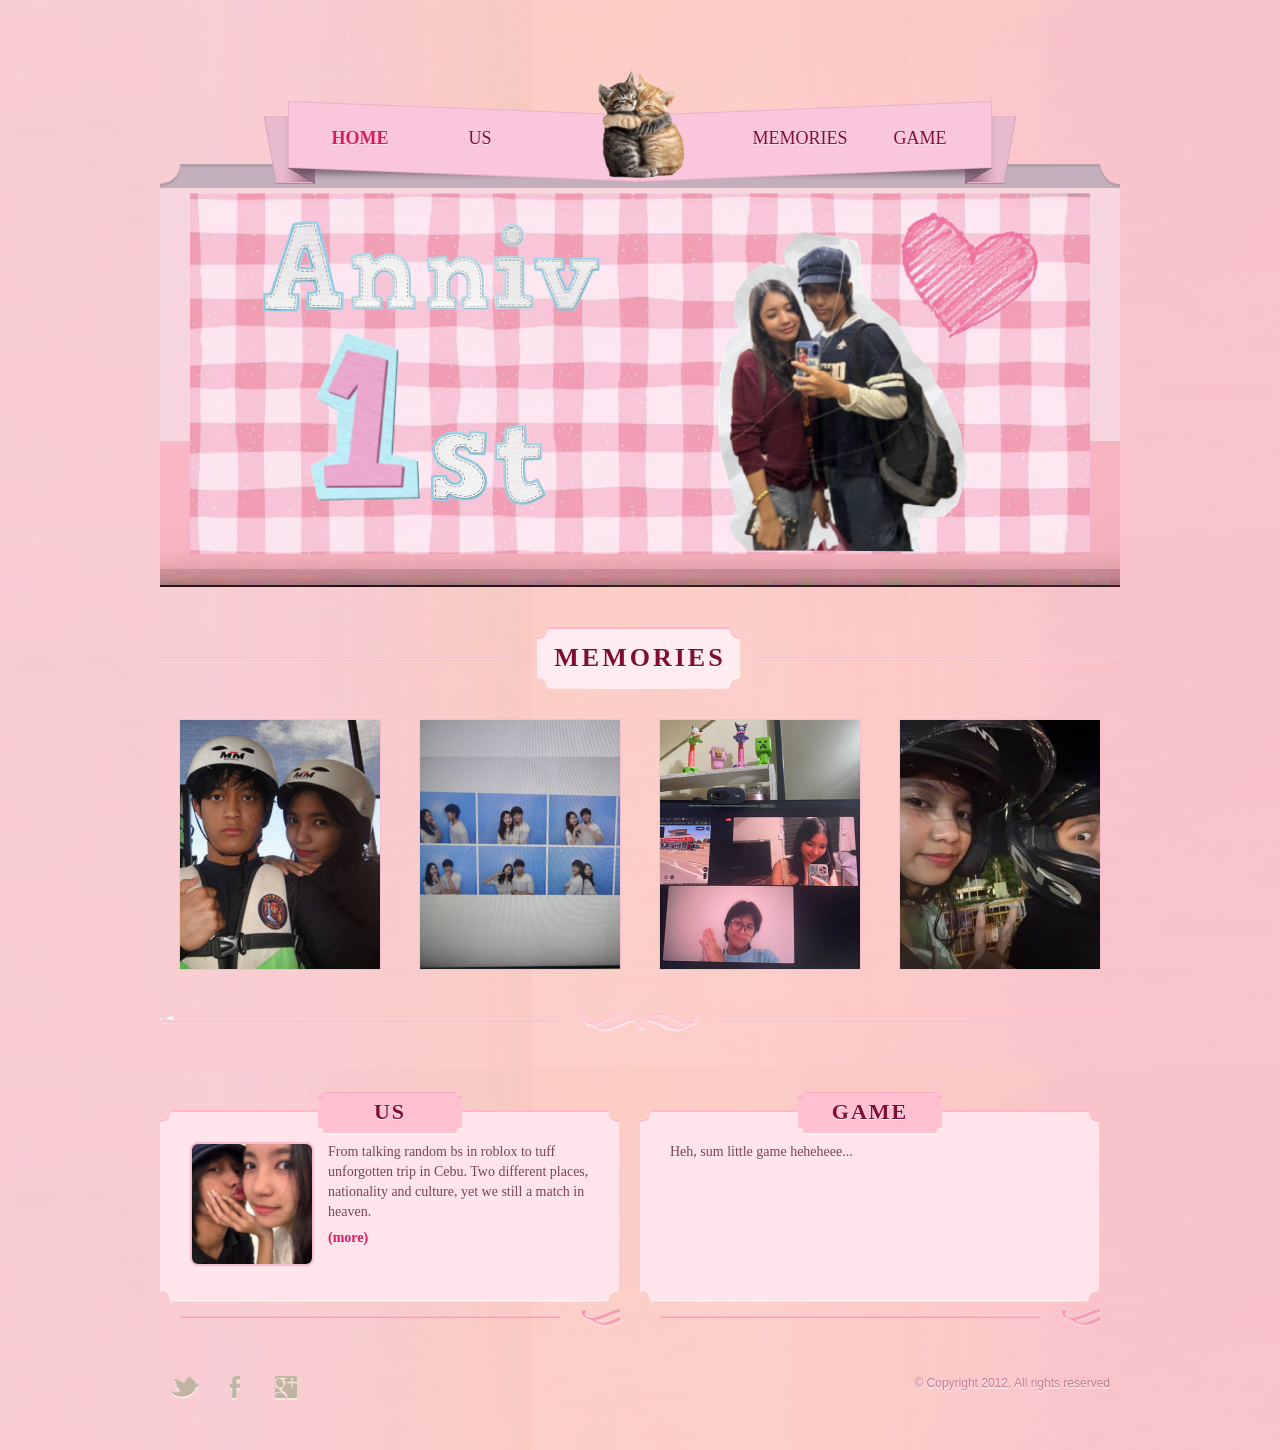
<file: index.html>
<!DOCTYPE HTML>
<!-- Website Template by freewebsitetemplates.com -->
<html>
<head>
	<meta charset="UTF-8">
	<title>1st Anniversary Website</title>
	<link rel="stylesheet" href="css/style.css" type="text/css">
</head>
<body>
	<div id="page">
		<div id="header">
			<a href="index.html" class="logo"><img src="images/logo.png" alt="Love Logo"></a>
			<div class="navigation">
				<ul class="primary">
					<li class="selected">
						<a href="index.html">home</a>
					</li>
					<li>
						<a href="about.html">us</a>
					</li>
				</ul>
				<ul class="secondary">
					<li>
						<a href="books.html">memories</a>
					</li>
					<li>
						<a href="blog.html">game</a>
					</li>
				</ul>
			</div>
		</div>
		<div id="body">
			<div class="header">
				<img src="images/love-story-moments.jpg" alt="1st Anniversary Banner">
			</div>
			<div class="body">
				<h2><a href="books.html">memories</a></h2>
				<ul>
					<li>
						<a href="books.html"><img src="images/happy-days.jpg" alt="Love Letter"></a>
					</li>
					<li>
						<a href="books.html"><img src="images/tourist.jpg" alt="Mini Game"></a>
					</li>
					<li>
						<a href="books.html"><img src="images/out-fairytale.jpg" alt="Gallery"></a>
					</li>
					<li>
						<a href="books.html"><img src="images/philip.jpg" alt="Reasons Why"></a>
					</li>
				</ul>
			</div>
			<div class="footer">
				<div>
					<h3><a href="about.html">us</a></h3>
					<img src="images/girl.jpg" alt="">
					<p>
						From talking random bs in roblox to tuff unforgotten trip in Cebu. Two different places, nationality and culture, yet we still a match in heaven.<a href="about.html" class="more">(more)</a>
					</p>
				</div>
				<div>
					<h3><a href="blog.html">game</a></h3>
					<p>
						Heh, sum little game heheheee...
					</p>
				</div>
			</div>
		</div>
		<div id="footer">
			<ul>
				<li class="twitter">
					<a href="http://freewebsitetemplates.com/go/twitter/">twitter</a>
				</li>
				<li class="facebook">
					<a href="http://freewebsitetemplates.com/go/facebook/">facebook</a>
				</li>
				<li class="googleplus">
					<a href="http://freewebsitetemplates.com/go/googleplus/">googleplus</a>
				</li>
			</ul>
			<p>
				&copy; Copyright 2012. All rights reserved
			</p>
		</div>
	</div>
</body>
</html>
</file>
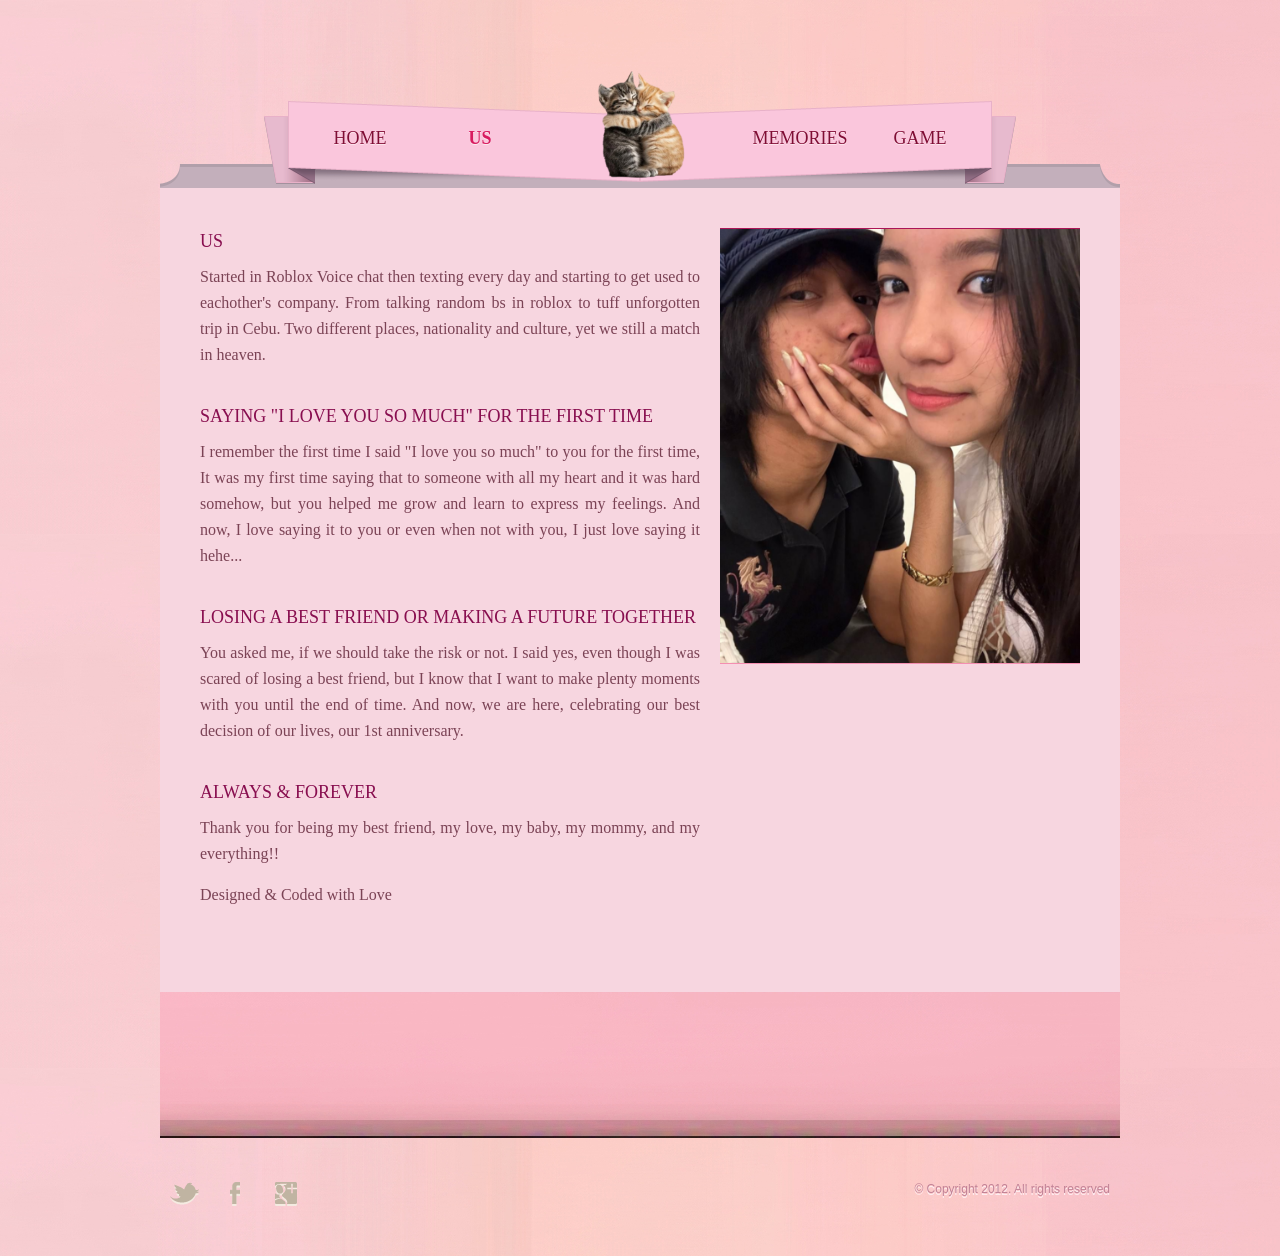
<file: about.html>
<!DOCTYPE HTML>
<!-- Website Template by freewebsitetemplates.com -->
<html>
<head>
	<meta charset="UTF-8">
	<title>Us - 1st Anniversary Website</title>
	<link rel="stylesheet" href="css/style.css" type="text/css">
</head>
<body>
	<div id="page">
		<div id="header">
			<a href="index.html" class="logo"><img src="images/logo.png" alt="Love Logo"></a>
			<div class="navigation">
				<ul class="primary">
					<li>
						<a href="index.html">home</a>
					</li>
					<li class="selected">
						<a href="about.html">us</a>
					</li>
				</ul>
				<ul class="secondary">
					<li>
						<a href="books.html">memories</a>
					</li>
					<li>
						<a href="blog.html">game</a>
					</li>
				</ul>
			</div>
		</div>
		<div id="body">
			<div class="content">
				<div class="main-text">
					<h3>US</h3>
					<p>
						Started in Roblox Voice chat then texting every day and starting to get used to eachother's company. From talking random bs in roblox to tuff unforgotten trip in Cebu. Two different places, nationality and culture, yet we still a match in heaven. 
					</p>
					<h3>Saying "I love you so much" for the First Time</h3>
					<p>
						I remember the first time I said "I love you so much" to you for the first time, It was my first time saying that to someone with all my heart and it was hard somehow, but you helped me grow and learn to express my feelings. And now, I love saying it to you or even when not with you, I just love saying it hehe...
					</p>
					<h3>Losing a Best Friend or Making a Future Together</h3>
					<p>
						You asked me, if we should take the risk or not. I said yes, even though I was scared of losing a best friend, but I know that I want to make plenty moments with you until the end of time. And now, we are here, celebrating our best decision of our lives, our 1st anniversary.
					</p>
					<h3>Always & Forever</h3>
					<p>
						Thank you for being my best friend, my love, my baby, my mommy, and my everything!!
					</p>
					<p>
						Designed & Coded with Love
					</p>
				</div>
				<div class="aside">
					<img src="images/woman.jpg" alt="Us Photo">
				</div>
			</div>
		</div>
		<div id="footer">
			<ul>
				<li class="twitter">
					<a href="http://freewebsitetemplates.com/go/twitter/">twitter</a>
				</li>
				<li class="facebook">
					<a href="http://freewebsitetemplates.com/go/facebook/">facebook</a>
				</li>
				<li class="googleplus">
					<a href="http://freewebsitetemplates.com/go/googleplus/">googleplus</a>
				</li>
			</ul>
			<p>
				&copy; Copyright 2012. All rights reserved
			</p>
		</div>
	</div>
</body>
</html>
</file>
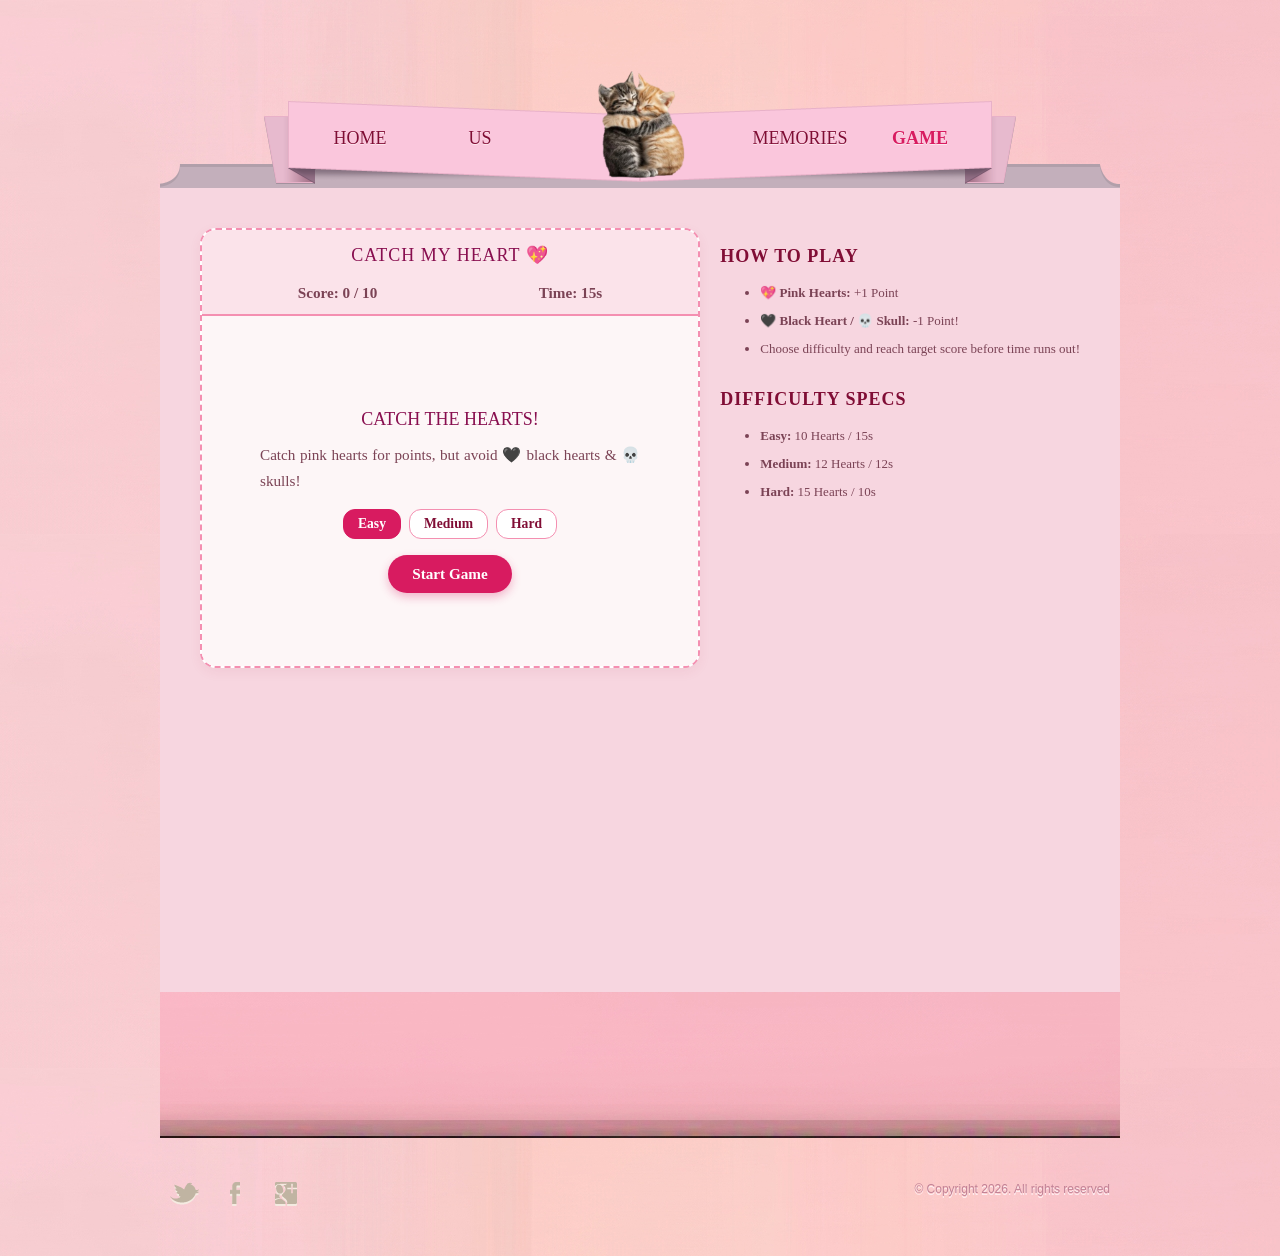
<file: blog.html>
<!DOCTYPE HTML>
<!-- Website Template by freewebsitetemplates.com -->
<html>
<head>
	<meta charset="UTF-8">
	<title>Mini Game - Our Anniversary Website</title>
	<link rel="stylesheet" href="css/style.css" type="text/css">
	<style>
		/* Game Section Container Styling */
		.game-card {
			position: relative;
			width: 100%;
			max-width: 520px;
			height: 440px;
			margin: 0 auto;
			background: #ffffff;
			border: 2px dashed #f48fb1;
			border-radius: 16px;
			overflow: hidden;
			font-family: Georgia, serif;
			box-sizing: border-box;
			user-select: none;
			box-shadow: 0 4px 12px rgba(184, 59, 94, 0.08);
		}

		.game-header {
			padding: 12px 15px;
			text-align: center;
			background-color: #fbe3ea;
			border-bottom: 2px solid #f48fb1;
		}

		.game-title {
			margin: 0;
			color: #800d35;
			font-size: 1.2rem;
			font-weight: bold;
			letter-spacing: 1px;
			text-transform: uppercase;
		}

		.game-stats {
			display: flex;
			justify-content: space-around;
			margin-top: 6px;
			color: #7b4355;
			font-size: 0.95rem;
			font-weight: bold;
		}

		.game-arena {
			position: relative;
			width: 100%;
			height: calc(100% - 70px);
			cursor: pointer;
			background-color: #fff8f9;
			overflow: hidden;
			transition: background-color 0.2s ease;
		}

		.game-arena.penalty-flash {
			background-color: #ffcdd2;
		}

		/* Overlay Screen for Start / Win / Retry */
		.game-overlay {
			position: absolute;
			top: 0;
			left: 0;
			width: 100%;
			height: 100%;
			background: rgba(253, 246, 247, 0.95);
			display: flex;
			flex-direction: column;
			align-items: center;
			justify-content: center;
			z-index: 10;
			text-align: center;
			padding: 20px;
			box-sizing: border-box;
		}

		.game-overlay h3 {
			margin: 0 0 8px 0;
			color: #800d35;
			font-size: 1.4rem;
			font-family: Georgia, serif;
		}

		.game-overlay p {
			margin: 0 0 14px 0;
			color: #7b4355;
			font-size: 0.95rem;
			line-height: 1.4;
			max-width: 380px;
		}

		/* Difficulty Buttons */
		.difficulty-container {
			display: flex;
			gap: 8px;
			margin-bottom: 16px;
		}

		.diff-btn {
			background: #ffffff;
			border: 1px solid #f48fb1;
			color: #800d35;
			padding: 6px 14px;
			border-radius: 12px;
			cursor: pointer;
			font-size: 0.85rem;
			font-family: Georgia, serif;
			font-weight: bold;
			transition: all 0.2s ease;
		}

		.diff-btn.active, .diff-btn:hover {
			background: #d81b60;
			color: #ffffff;
			border-color: #d81b60;
		}

		.start-btn {
			background: #d81b60;
			color: #fff;
			border: none;
			padding: 10px 24px;
			font-size: 0.95rem;
			border-radius: 20px;
			cursor: pointer;
			font-weight: bold;
			font-family: Georgia, serif;
			transition: background 0.2s ease, transform 0.1s ease;
			box-shadow: 0 4px 10px rgba(216, 27, 96, 0.3);
		}

		.start-btn:hover {
			background: #ad1457;
			transform: scale(1.04);
		}

		/* Floating Elements */
		.floating-item {
			position: absolute;
			font-size: 2rem;
			line-height: 1;
			cursor: pointer;
			z-index: 5;
		}

		@keyframes floatUp {
			0% {
				transform: translateY(370px) scale(0.8) rotate(0deg);
				opacity: 1;
			}
			100% {
				transform: translateY(-50px) scale(1.1) rotate(20deg);
				opacity: 0.85;
			}
		}

		/* Sidebar Custom Styling */
		#body .sidebar h3 {
			color: #800d35;
			font-family: "Times New Roman", Times, serif;
			font-size: 18px;
			text-transform: uppercase;
			letter-spacing: 1px;
			margin-bottom: 12px;
		}

		#body .sidebar ul li {
			color: #7b4355;
			font-size: 13px;
			line-height: 20px;
			margin-bottom: 8px;
		}
	</style>
</head>
<body>
	<div id="page">
		<div id="header">
			<a href="index.html" class="logo"><img src="images/logo.png" alt="Logo"></a>
			<div class="navigation">
				<ul class="primary">
					<li>
						<a href="index.html">home</a>
					</li>
					<li>
						<a href="about.html">us</a>
					</li>
				</ul>
				<ul class="secondary">
					<li>
						<a href="books.html">memories</a>
					</li>
					<li class="selected">
						<a href="blog.html">game</a>
					</li>
				</ul>
			</div>
		</div>
		<div id="body">
			<div class="content">
				<div class="main-text">
					<!-- CATCH MY HEART INTERACTIVE GAME CONTAINER -->
					<div class="game-card">
						<div class="game-header">
							<h3 class="game-title">Catch My Heart 💖</h3>
							<div class="game-stats">
								<span>Score: <span id="score-text">0</span> / <span id="target-text">10</span></span>
								<span>Time: <span id="timer-text">15</span>s</span>
							</div>
						</div>

						<div class="game-arena" id="game-arena">
							<!-- Overlay Screen for Start / Win / Retry -->
							<div class="game-overlay" id="game-overlay">
								<h3 id="overlay-title">Catch The Hearts!</h3>
								<p id="overlay-desc">Catch pink hearts for points, but avoid 🖤 black hearts & 💀 skulls!</p>
								
								<div class="difficulty-container">
									<button class="diff-btn active" onclick="setDifficulty('easy')">Easy</button>
									<button class="diff-btn" onclick="setDifficulty('medium')">Medium</button>
									<button class="diff-btn" onclick="setDifficulty('hard')">Hard</button>
								</div>

								<button class="start-btn" id="start-btn" onclick="startGame()">Start Game</button>
							</div>
						</div>
					</div>
				</div>

				<!-- RIGHT SIDEBAR PANEL -->
				<div class="sidebar">
					<h3>How to Play</h3>
					<ul>
						<li>💖 <b>Pink Hearts:</b> +1 Point</li>
						<li>🖤 <b>Black Heart / 💀 Skull:</b> -1 Point!</li>
						<li>Choose difficulty and reach target score before time runs out!</li>
					</ul>
					
					<h3 style="margin-top: 30px;">Difficulty Specs</h3>
					<ul>
						<li><b>Easy:</b> 10 Hearts / 15s</li>
						<li><b>Medium:</b> 12 Hearts / 12s</li>
						<li><b>Hard:</b> 15 Hearts / 10s</li>
					</ul>
				</div>
			</div>
		</div>
		<div id="footer">
			<ul>
				<li class="twitter">
					<a href="http://freewebsitetemplates.com/go/twitter/">twitter</a>
				</li>
				<li class="facebook">
					<a href="http://freewebsitetemplates.com/go/facebook/">facebook</a>
				</li>
				<li class="googleplus">
					<a href="http://freewebsitetemplates.com/go/googleplus/">googleplus</a>
				</li>
			</ul>
			<p>
				&copy; Copyright 2026. All rights reserved
			</p>
		</div>
	</div>

	<!-- GAME LOGIC SCRIPT -->
	<script>
		let score = 0;
		let timeLeft = 15;
		let targetScore = 10;
		let gameInterval = null;
		let spawnInterval = null;
		let isPlaying = false;
		let currentDiff = 'easy';

		// Difficulty Configurations
		const config = {
			easy:   { time: 15, target: 10, speed: 3.5, spawnRate: 600, fakeChance: 0.2 },
			medium: { time: 12, target: 12, speed: 2.8, spawnRate: 500, fakeChance: 0.35 },
			hard:   { time: 10, target: 15, speed: 2.2, spawnRate: 400, fakeChance: 0.5 }
		};

		const arena = document.getElementById('game-arena');
		const overlay = document.getElementById('game-overlay');
		const overlayTitle = document.getElementById('overlay-title');
		const overlayDesc = document.getElementById('overlay-desc');
		const startBtn = document.getElementById('start-btn');
		const scoreText = document.getElementById('score-text');
		const targetText = document.getElementById('target-text');
		const timerText = document.getElementById('timer-text');

		function setDifficulty(diff) {
			currentDiff = diff;
			document.querySelectorAll('.diff-btn').forEach(btn => btn.classList.remove('active'));
			event.target.classList.add('active');

			const c = config[diff];
			targetText.innerText = c.target;
			timerText.innerText = c.time;
		}

		function startGame() {
			const c = config[currentDiff];
			score = 0;
			timeLeft = c.time;
			targetScore = c.target;
			isPlaying = true;

			scoreText.innerText = score;
			targetText.innerText = targetScore;
			timerText.innerText = timeLeft;

			overlay.style.display = 'none';

			// Clear existing floating items
			document.querySelectorAll('.floating-item').forEach(h => h.remove());

			// Timer Countdown
			gameInterval = setInterval(() => {
				timeLeft--;
				timerText.innerText = timeLeft;

				if (timeLeft <= 0) {
					endGame(false);
				}
			}, 1000);

			// Spawn Loop
			spawnInterval = setInterval(spawnItem, c.spawnRate);
		}

		function spawnItem() {
			if (!isPlaying) return;

			const c = config[currentDiff];
			const item = document.createElement('div');
			item.classList.add('floating-item');
			
			// Decide if Good Heart or Fake/Penalty Item
			const isFake = Math.random() < c.fakeChance;
			if (isFake) {
				const fakes = ['🖤', '💀', '💔'];
				item.innerText = fakes[Math.floor(Math.random() * fakes.length)];
				item.dataset.type = 'fake';
			} else {
				const hearts = ['💖', '💕', '💗', '❤️', '🌸'];
				item.innerText = hearts[Math.floor(Math.random() * hearts.length)];
				item.dataset.type = 'good';
			}

			// Animation Speed & Position
			item.style.animation = `floatUp ${c.speed}s linear forwards`;
			const arenaWidth = arena.clientWidth - 40;
			const randomX = Math.max(10, Math.floor(Math.random() * arenaWidth));
			item.style.left = randomX + 'px';

			// Click / Tap Handler
			item.addEventListener('mousedown', (e) => handleItemClick(e, item));
			item.addEventListener('touchstart', (e) => {
				e.preventDefault();
				handleItemClick(e, item);
			});

			arena.appendChild(item);

			// Auto remove
			setTimeout(() => {
				if (item.parentNode) {
					item.remove();
				}
			}, c.speed * 1000);
		}

		function handleItemClick(e, item) {
			if (!isPlaying) return;

			const isFake = item.dataset.type === 'fake';

			if (isFake) {
				score = Math.max(0, score - 1); // Deduct point (min 0)
				
				// Red Flash Effect on Penalty
				arena.classList.add('penalty-flash');
				setTimeout(() => arena.classList.remove('penalty-flash'), 200);
			} else {
				score++;
			}

			scoreText.innerText = score;

			// Visual Feedback
			item.style.transform = isFake ? 'scale(1.5) rotate(180deg)' : 'scale(1.5)';
			item.style.opacity = '0';
			item.style.transition = 'transform 0.15s ease, opacity 0.15s ease';

			setTimeout(() => item.remove(), 150);

			// Check Win Condition
			if (score >= targetScore) {
				endGame(true);
			}
		}

		function endGame(isWin) {
			isPlaying = false;
			clearInterval(gameInterval);
			clearInterval(spawnInterval);

			document.querySelectorAll('.floating-item').forEach(h => h.remove());
			overlay.style.display = 'flex';

			if (isWin) {
				overlayTitle.innerText = "YOU CAUGHT MY HEART! 🎉";
				overlayDesc.innerText = `Awesome job on ${currentDiff.toUpperCase()} mode! You caught all ${targetScore} hearts! Happy 1st Anniversary! ❤️`;
				startBtn.innerText = "Play Again";
			} else {
				overlayTitle.innerText = "Time's Up! ⏰";
				overlayDesc.innerText = `You scored ${score}/${targetScore} on ${currentDiff.toUpperCase()} mode. Avoid those black hearts and try again!`;
				startBtn.innerText = "Try Again";
			}
		}
	</script>
</body>
</html>
</file>
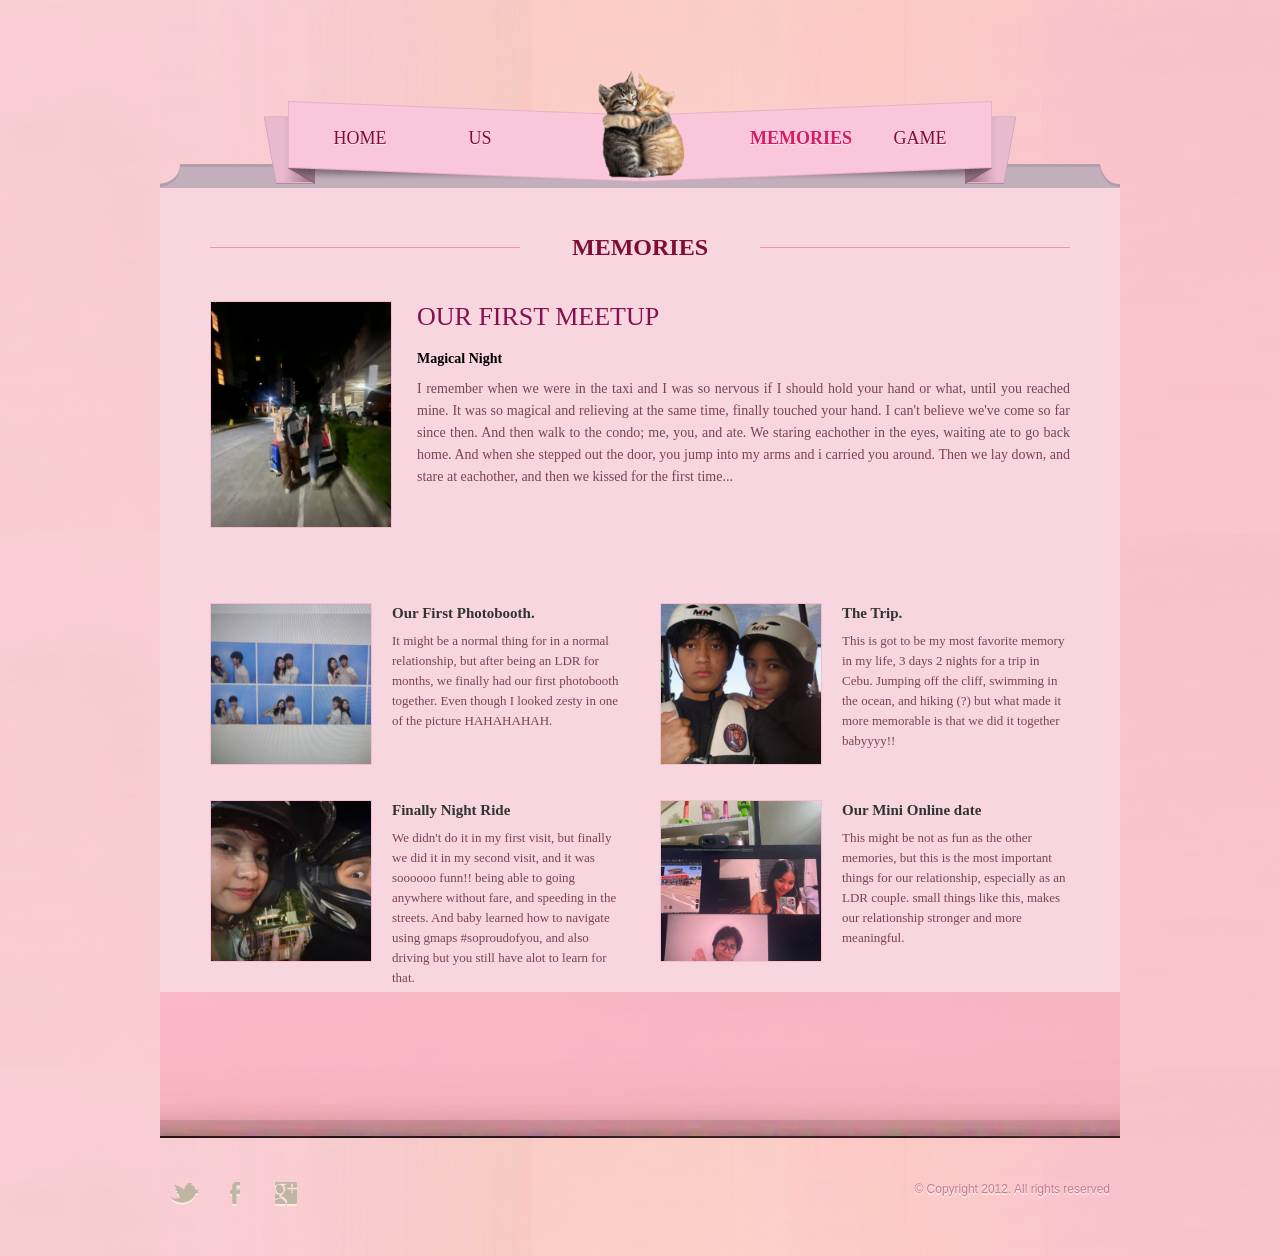
<file: books.html>
<!DOCTYPE HTML>
<!-- Website Template by freewebsitetemplates.com -->
<html>
<head>
	<meta charset="UTF-8">
	<title>Memories - 1st Anniversary Website</title>
	<link rel="stylesheet" href="css/style.css" type="text/css">
</head>
<body>
	<div id="page">
		<div id="header">
			<a href="index.html" class="logo"><img src="images/logo.png" alt="Love Logo"></a>
			<div class="navigation">
				<ul class="primary">
					<li>
						<a href="index.html">home</a>
					</li>
					<li>
						<a href="about.html">us</a>
					</li>
				</ul>
				<ul class="secondary">
					<li class="selected">
						<a href="books.html">memories</a>
					</li>
					<li>
						<a href="blog.html">game</a>
					</li>
				</ul>
			</div>
		</div>
		<div id="body">
			<div class="content books-page">
				<h2>Memories</h2>
				<div class="featured">
					<a href="#"><img src="images/love-story-book.jpg" alt="Featured Book"></a>
					<div>
						<h3>Our First Meetup</h3>
						<p>
							<b>Magical Night</b> I remember when we were in the taxi and I was so nervous if I should hold your hand or what, until you reached mine. It was so magical and relieving at the same time, finally touched your hand. I can't believe we've come so far since then. And then walk to the condo; me, you, and ate. We staring eachother in the eyes, waiting ate to go back home. And when she stepped out the door, you jump into my arms and i carried you around. Then we lay down, and stare at eachother, and then we kissed for the first time... 
						</p>
					</div>
				</div>
				<ul class="article">
					<li>
						<a href="#"><img src="images/tourist.jpg" alt="Tourist"></a>
						<div>
							<h3>Our First Photobooth.</h3>
							<p>
								It might be a normal thing for in a normal relationship, but after being an LDR for months, we finally had our first photobooth together. Even though I looked zesty in one of the picture HAHAHAHAH.
							</p>
						</div>
					</li>
					<li>
						<a href="#"><img src="images/happy-days.jpg" alt="Happy Days"></a>
						<div>
							<h3>The Trip.</h3>
							<p>
								This is got to be my most favorite memory in my life, 3 days 2 nights for a trip in Cebu. Jumping off the cliff, swimming in the ocean, and hiking (?) but what made it more memorable is that we did it together babyyyy!!
							</p>
						</div>
					</li>
					<li>
						<a href="#"><img src="images/philip.jpg" alt="Phillip"></a>
						<div>
							<h3>Finally Night Ride</h3>
							<p>
								We didn't do it in my first visit, but finally we did it in my second visit, and it was soooooo funn!! being able to going anywhere without fare, and speeding in the streets. And baby learned how to navigate using gmaps #soproudofyou, and also driving but you still have alot to learn for that.
							</p>
						</div>
					</li>
					<li>
						<a href="#"><img src="images/out-fairytale.jpg" alt="Our Fairytale"></a>
						<div>
							<h3>Our Mini Online date</h3>
							<p>
								This might be not as fun as the other memories, but this is the most important things for our relationship, especially as an LDR couple. small things like this, makes our relationship stronger and more meaningful.
							</p>
						</div>
					</li>
				</ul>
			</div>
		</div>
		<div id="footer">
			<ul>
				<li class="twitter">
					<a href="http://freewebsitetemplates.com/go/twitter/">twitter</a>
				</li>
				<li class="facebook">
					<a href="http://freewebsitetemplates.com/go/facebook/">facebook</a>
				</li>
				<li class="googleplus">
					<a href="http://freewebsitetemplates.com/go/googleplus/">googleplus</a>
				</li>
			</ul>
			<p>
				&copy; Copyright 2012. All rights reserved
			</p>
		</div>
	</div>
</body>
</html>
</file>
<file: css/style.css>
/* Website Template - Pink Anniversary Theme */
body {
	background: #fdf6f7 url(../images/bg-body.gif) repeat center top;
	font-family: Georgia, serif;
	font-size: 16px;
	margin: 0;
	padding: 0;
}
#page {
	margin: 0 auto;
	padding: 0;
	width: 960px;
}
#header {
	background: url(../images/bg-header.png) no-repeat bottom center;
	height: 188px;
	margin: 0;
	padding: 0;
	position: relative;
}
#header div.navigation {
	margin: 0;
	overflow: hidden;
	padding: 0;
}
#header a.logo {
	display: block;
	position: absolute;
	top: 60px;
	left: 50%;
	transform: translateX(-50%);
	z-index: 10;
	width: auto;
	height: auto;
}
#header a.logo img {
	border: 0;
	display: block;
	max-width: 180px;
	height: auto;
}
#header div.navigation ul {
	margin: 0;
	overflow: hidden;
}
#header div.navigation ul.primary {
	float: left;
	padding: 128px 0 0 150px;
	width: 330px;
}
#header div.navigation ul.secondary {
	float: left;
	padding: 128px 0 0 110px;
	width: 370px;
}
#header div.navigation ul li {
	float: left;
	list-style: none;
	margin: 0 20px 0 0;
	width: 100px;
}
#header div.navigation ul li a {
	color: #800d35;
	display: block;
	font-family: "Times New Roman", Times, serif;
	font-size: 18px;
	margin: 0;
	padding: 0;
	text-align: center;
	text-decoration: none;
	text-shadow: 0 1px 0 #fce8ee;
	text-transform: uppercase;
}
#header div.navigation ul li.selected a {
	color: #d81b60;
	font-weight: bold;
}
#header div.navigation ul li a:hover {
	color: #d81b60;
}

#body .header {
	background: #f7d6e0 url(../images/bg-content-bottom.gif) no-repeat bottom center;
	margin: 0 0 40px 0;
	padding: 5px 30px 33px;
	text-align: center;
	position: relative;
}
#body .header img {
	display: block;
	margin: 0 auto;
}
#body .body {
	margin: 0;
	padding: 0;
}
#body .body h2 {
	background: url(../images/interface.png) no-repeat 0 -27px;
	color: #800d35;
	height: 62px;
	line-height: 62px;
	margin: 0 auto;
	padding: 0;
	text-align: center;
	text-shadow: 0 1px 0 #ffffff;
	text-transform: uppercase;
}
#body .body h2 a {
	color: #800d35;
	font-family: "Times New Roman", Times, serif;
	font-size: 26px;
	font-weight: bold;
	letter-spacing: 3px;
	margin: 0;
	padding: 0 10px;
	text-decoration: none;
	text-shadow: 0 1px 0 #ffffff;
}
#body .body h2 a:hover {
	color: #a81238;
}

#body .body ul {
	background: url(../images/interface.png) no-repeat 0 322px;
	margin: 0;
	overflow: hidden;
	padding: 30px 0 62px;
	list-style: none;
}
#body .body ul li {
	float: left;
	display: inline;
	list-style: none;
	margin: 0;
	padding: 0 19px;
	width: auto;
}
#body .body ul li a {
	display: block;
	margin: 0;
	padding: 0;
}
#body .body ul li a:hover {
	opacity: 0.8;
}
#body .body ul li a img {
	border: 1px solid #f8bbd0;
	display: block;
}

/* FOOTER / US & LETTERS BOXES ON INDEX PAGE */
#body .footer {
	margin: 0;
	overflow: hidden;
	padding: 60px 0 0;
}
#body .footer div {
	background: url(../images/interface.png) no-repeat 0 -143px;
	float: left;
	height: 230px;
	margin: 0;
	overflow: hidden;
	padding: 0 30px 10px;
	width: 400px;
	position: relative;
}
#body .footer div:first-child {
	margin: 0 20px 0 0;
}
#body .footer div h3 {
	line-height: 42px;
	margin: 0 0 10px;
	padding: 0;
	text-align: center;
}
#body .footer div h3 a {
	color: #800d35;
	font-family: "Times New Roman", Times, serif;
	font-size: 22px;
	font-weight: bold;
	letter-spacing: 2px;
	margin: 0;
	padding: 0;
	text-decoration: none;
	text-shadow: 0 1px 0 #ffffff;
	text-transform: uppercase;
	display: block;
	line-height: 40px;
}
#body .footer div h3 a:hover {
	color: #a81238;
}
#body .footer div img {
	border: 2px solid #f8bbd0;
	border-radius: 8px;
	display: block;
	float: left;
	margin: 0 14px 0 0;
	width: 120px;
	height: 120px;
	object-fit: cover;
}
#body .footer div p {
	color: #7b4355;
	font-size: 14px;
	line-height: 20px;
	margin: 0;
	padding: 0;
	text-align: left;
}
#body .footer div p a.more {
	color: #d81b60;
	font-weight: bold;
	text-decoration: none;
	display: block;
	margin-top: 6px;
}
#body .footer div p a.more:hover {
	text-decoration: underline;
}

/* GENERAL INNER PAGE CONTENT LAYOUT (ABOUT PAGE) */
#body .content {
	background: #f7d6e0 url(../images/bg-content-bottom.gif) no-repeat bottom center;
	margin: 0;
	min-height: 950px;
	padding: 40px;
	display: flex;
	flex-direction: row;
	justify-content: space-between;
	align-items: flex-start;
	box-sizing: border-box;
}

#body .content .main-text {
	width: 500px;
	flex-shrink: 0;
}
#body .content .main-text h3 {
	color: #880e4f;
	font-size: 18px;
	font-weight: normal;
	line-height: 26px;
	margin: 0;
	padding: 20px 0 10px;
	text-transform: uppercase;
}
#body .content .main-text h3:first-child {
	padding-top: 0;
}
#body .content .main-text p {
	color: #7b4355;
	line-height: 26px;
	margin: 0 0 15px 0;
	padding: 0;
	text-align: justify;
}
#body .content .main-text p a {
	color: #7b4355;
}
#body .content .main-text p a:hover {
	color: #ad1457;
	text-decoration: underline;
}

#body .content .aside {
	width: 360px;
	flex-shrink: 0;
	margin: 0;
	padding: 0;
}
#body .content .aside img {
	border-bottom: 1px solid #f48fb1;
	border-top: 1px solid #ad1457;
	display: block;
	margin: 0;
	padding: 0;
	width: 100%;
	height: auto;
}

/* BOOKS / MEMORIES PAGE LAYOUT */
#body .content.books-page {
	display: block;
	min-height: 950px;
	padding: 40px 50px 80px;
}

/* FEATURED Header Ribbon */
#body .content.books-page h2 {
	background: none;
	color: #800d35;
	font-family: "Times New Roman", Times, serif;
	font-size: 24px;
	height: auto;
	line-height: 38px;
	margin: 0 auto 35px;
	padding: 0;
	text-align: center;
	text-transform: uppercase;
	text-shadow: none;
	position: relative;
	width: 100%;
}

#body .content.books-page h2::before,
#body .content.books-page h2::after {
	content: "";
	position: absolute;
	top: 50%;
	width: 310px;
	height: 1px;
	background-color: #f48fb1;
}
#body .content.books-page h2::before {
	left: 0;
}
#body .content.books-page h2::after {
	right: 0;
}

/* Featured Block Section */
#body .content.books-page .featured {
	background: url(../images/interface.png) no-repeat 0 -384px;
	margin: 0 0 40px 0;
	padding: 0 0 35px 0;
	overflow: hidden;
}
#body .content.books-page .featured > a {
	float: left;
	margin: 0 25px 0 0;
}
#body .content.books-page .featured > a img {
	border: 1px solid #f8bbd0;
	display: block;
	width: 180px;
	height: auto;
}
#body .content.books-page .featured div {
	overflow: hidden;
}
#body .content.books-page .featured div h3 {
	color: #880e4f;
	font-family: "Times New Roman", Times, serif;
	font-size: 26px;
	font-weight: normal;
	line-height: 32px;
	margin: 0 0 15px 0;
	padding: 0;
	text-transform: uppercase;
}
#body .content.books-page .featured div p {
	color: #7b4355;
	font-size: 14px;
	line-height: 22px;
	margin: 0;
	padding: 0;
	text-align: justify;
}
#body .content.books-page .featured div p b {
	color: #000000;
	display: block;
	margin-bottom: 8px;
}
#body .content.books-page .featured div p a {
	color: #800d35;
	text-decoration: underline;
}

/* 2x2 GRID WITH IMAGE ON LEFT AND TEXT ON RIGHT (MATCHING IMAGE_97A9E5.JPG) */
#body .content.books-page ul.article {
	margin: 0;
	padding: 0;
	list-style: none;
	overflow: hidden;
}
#body .content.books-page ul.article li {
	float: left;
	list-style: none;
	margin: 0 0 35px 0;
	width: 410px;             /* Half width for 2-column grid */
	overflow: hidden;
}
#body .content.books-page ul.article li:nth-child(odd) {
	margin-right: 40px;      /* Gap between left and right column */
}
#body .content.books-page ul.article li a {
	float: left;
	margin: 0 20px 0 0;      /* Margin pushing text to the right of the photo */
}
#body .content.books-page ul.article li a img {
	border: 1px solid #f8bbd0;
	display: block;
	width: 160px;            /* Exact image dimensions matching original layout */
	height: 160px;
	object-fit: cover;
	background-color: #ffffff;
}
#body .content.books-page ul.article li div {
	overflow: hidden;        /* Wraps text strictly to the right side of the image */
}
#body .content.books-page ul.article li h3 {
	color: #333333;
	font-family: Georgia, serif;
	font-size: 15px;
	font-weight: bold;
	line-height: 20px;
	margin: 0 0 8px 0;
	padding: 0;
	text-transform: none;
}
#body .content.books-page ul.article li p {
	color: #7b4355;
	font-size: 13px;
	line-height: 20px;
	margin: 0;
	padding: 0;
	text-align: left;
}

/* FOOTER ICONS & COPYRIGHT */
#footer {
	margin: 0;
	overflow: hidden;
	padding: 44px 0 50px;
}
#footer ul {
	float: left;
	margin: 0;
	overflow: hidden;
	padding: 0;
}
#footer ul li {
	float: left;
	list-style: none;
	margin: 0 10px;
	padding: 0;
}
#footer ul li a {
	background: url(../images/icons.png) no-repeat;
	display: block;
	height: 24px;
	margin: 0;
	padding: 0;
	text-indent: -9999px;
	width: 30px;
}
#footer ul li.twitter a {
	background-position: 0 0;
}
#footer ul li.twitter a:hover {
	background-position: -35px 0;
}
#footer ul li.facebook a {
	background-position: 0 -29px;
}
#footer ul li.facebook a:hover {
	background-position: -35px -29px;
}
#footer ul li.googleplus a {
	background-position: 0 -58px;
}
#footer ul li.googleplus a:hover {
	background-position: -35px -58px;
}
#footer p {
	color: #c28296;
	font-family: Arial, Helvetica, sans-serif;
	font-size: 12px;
	float: right;
	margin: 0;
	padding: 0 10px 0 0;
	text-shadow: 0 2px 0 #fdeef2;
}
</file>
